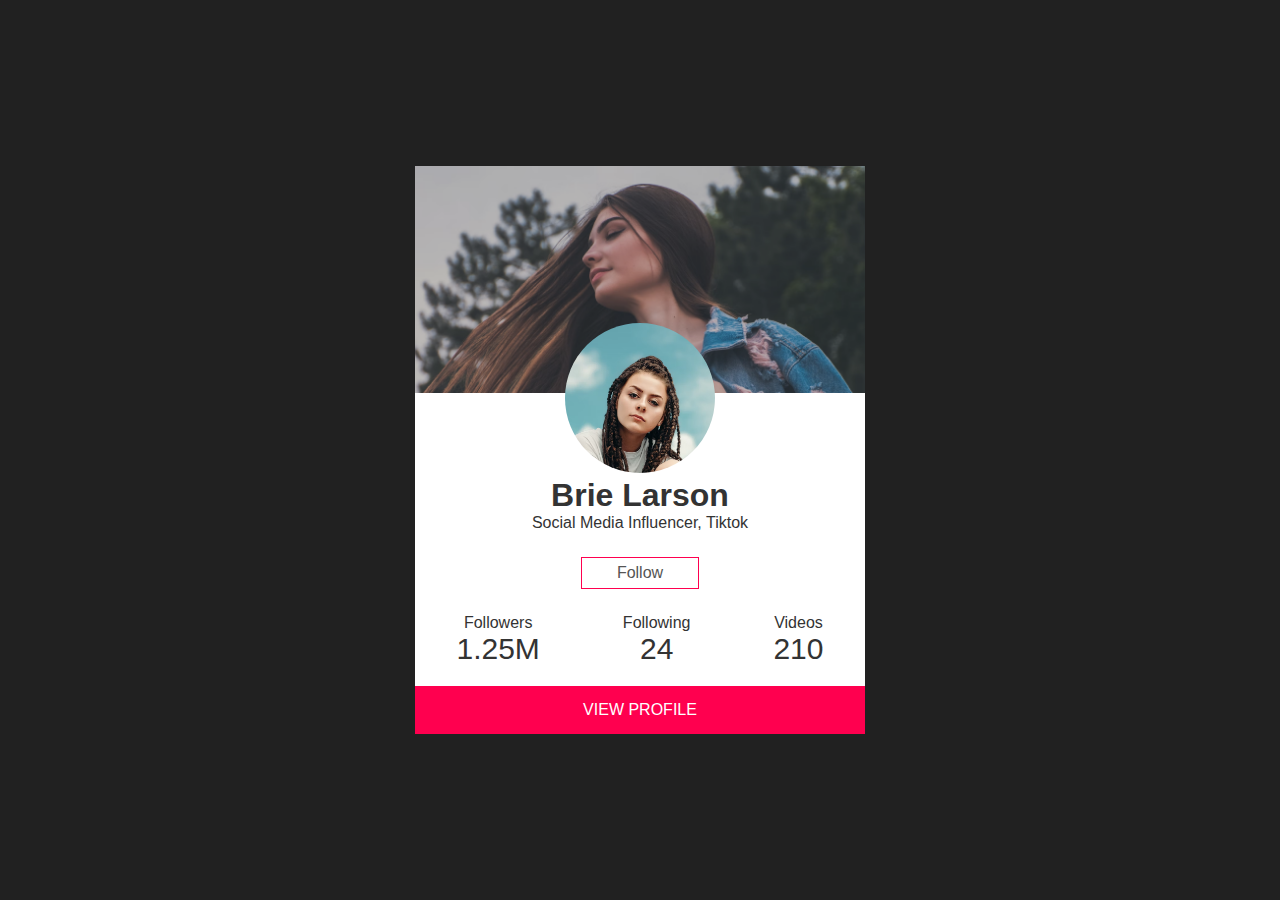
<file: Project 2 (Profile card Using HTML and CSS)/index.html>
<!DOCTYPE html>
<html lang="en">
<head>
    <title>Profile Card Design</title>
    <link rel="stylesheet" href="style.css">
</head>
<body>
    <div class="container">
        <div class="profile-card">
            <img src="cover.png" class="cover-pic">
            <img src="profile.png" class="profile-pic">
            <h1> Brie Larson</h1>
            <p>Social Media Influencer, Tiktok</p>
            <a href="#" class="follow-btn">Follow</a>

            <div class="row">
                <div>
                    <p>Followers</p>
                    <h2>1.25M</h2>
                </div>
                <div>
                    <p>Following</p>
                    <h2>24</h2>
                    </div>

                    <div>
                        <p>Videos</p>
                        <h2>210</h2>
                    </div>
                </div>
                <a href="#" class="view-btn">VIEW PROFILE</a>
            </div>
        

        </div>
    </div>
</body>
</html>
</file>
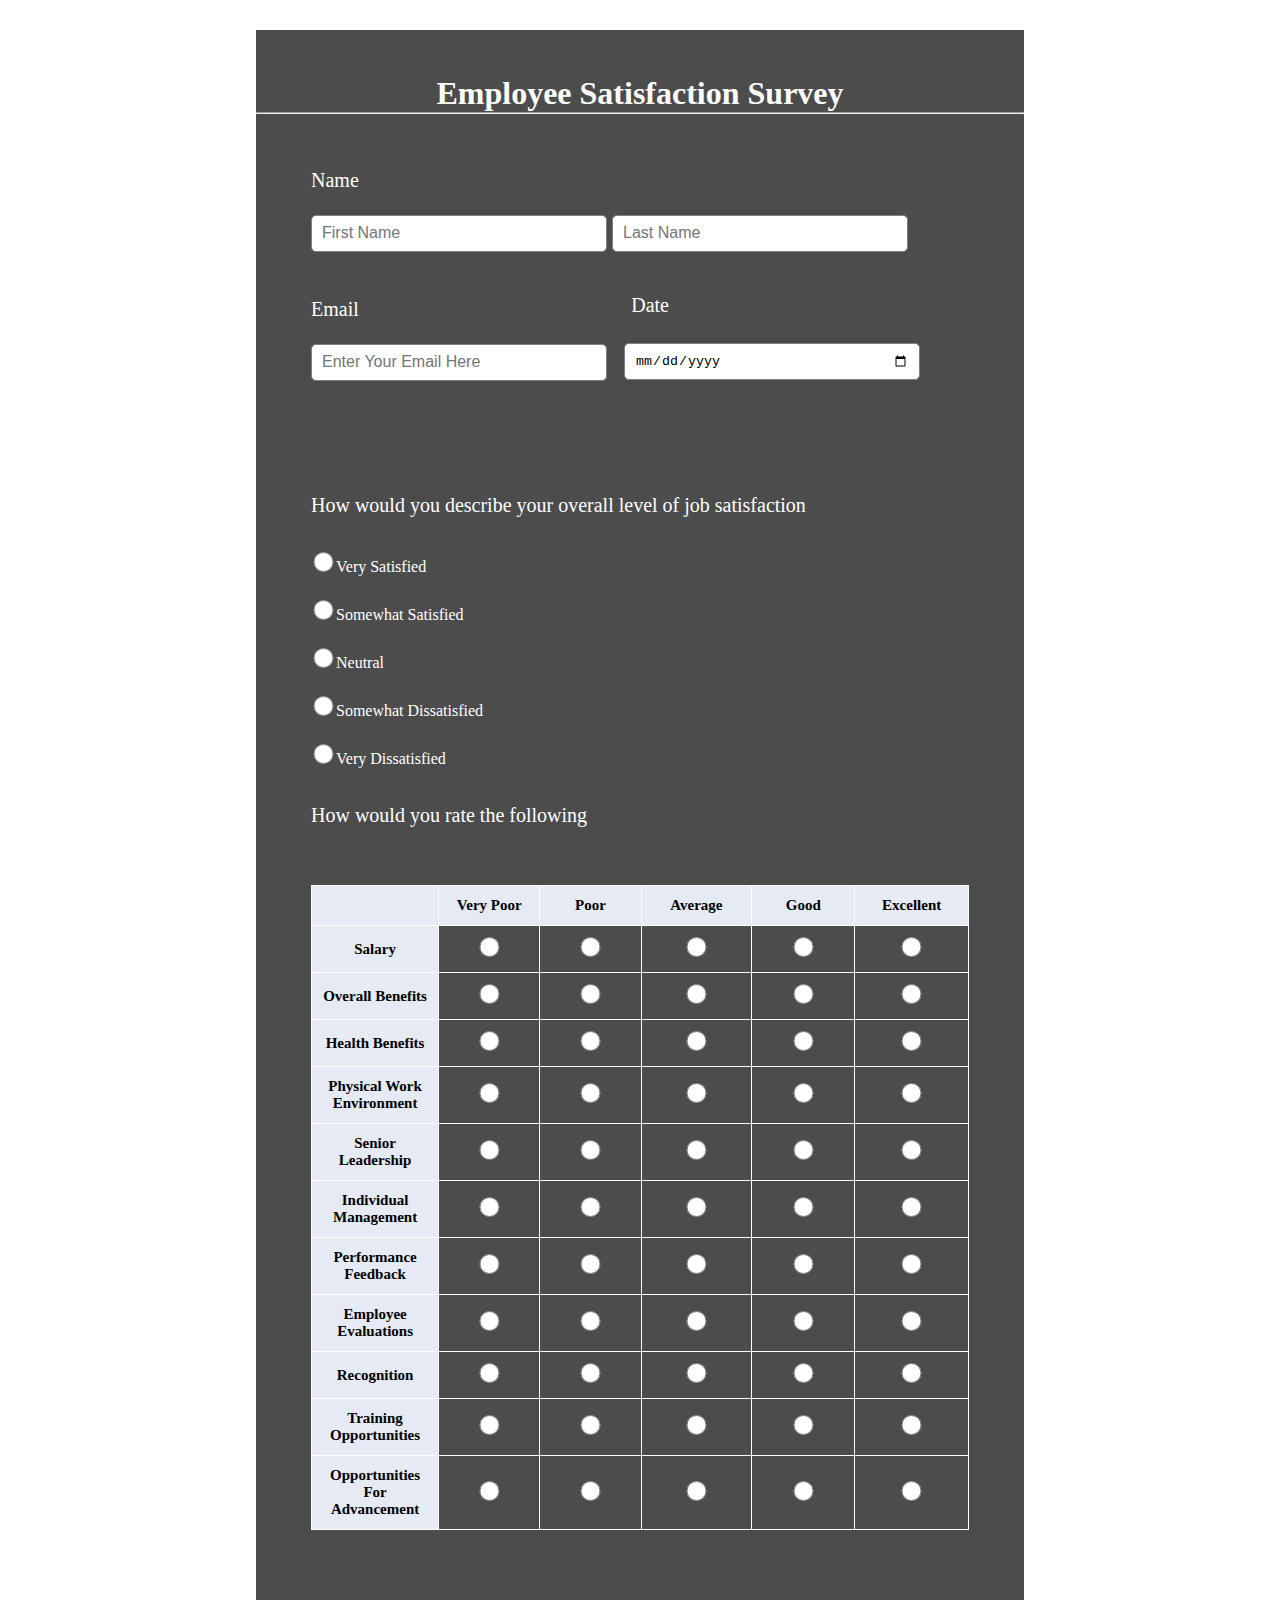
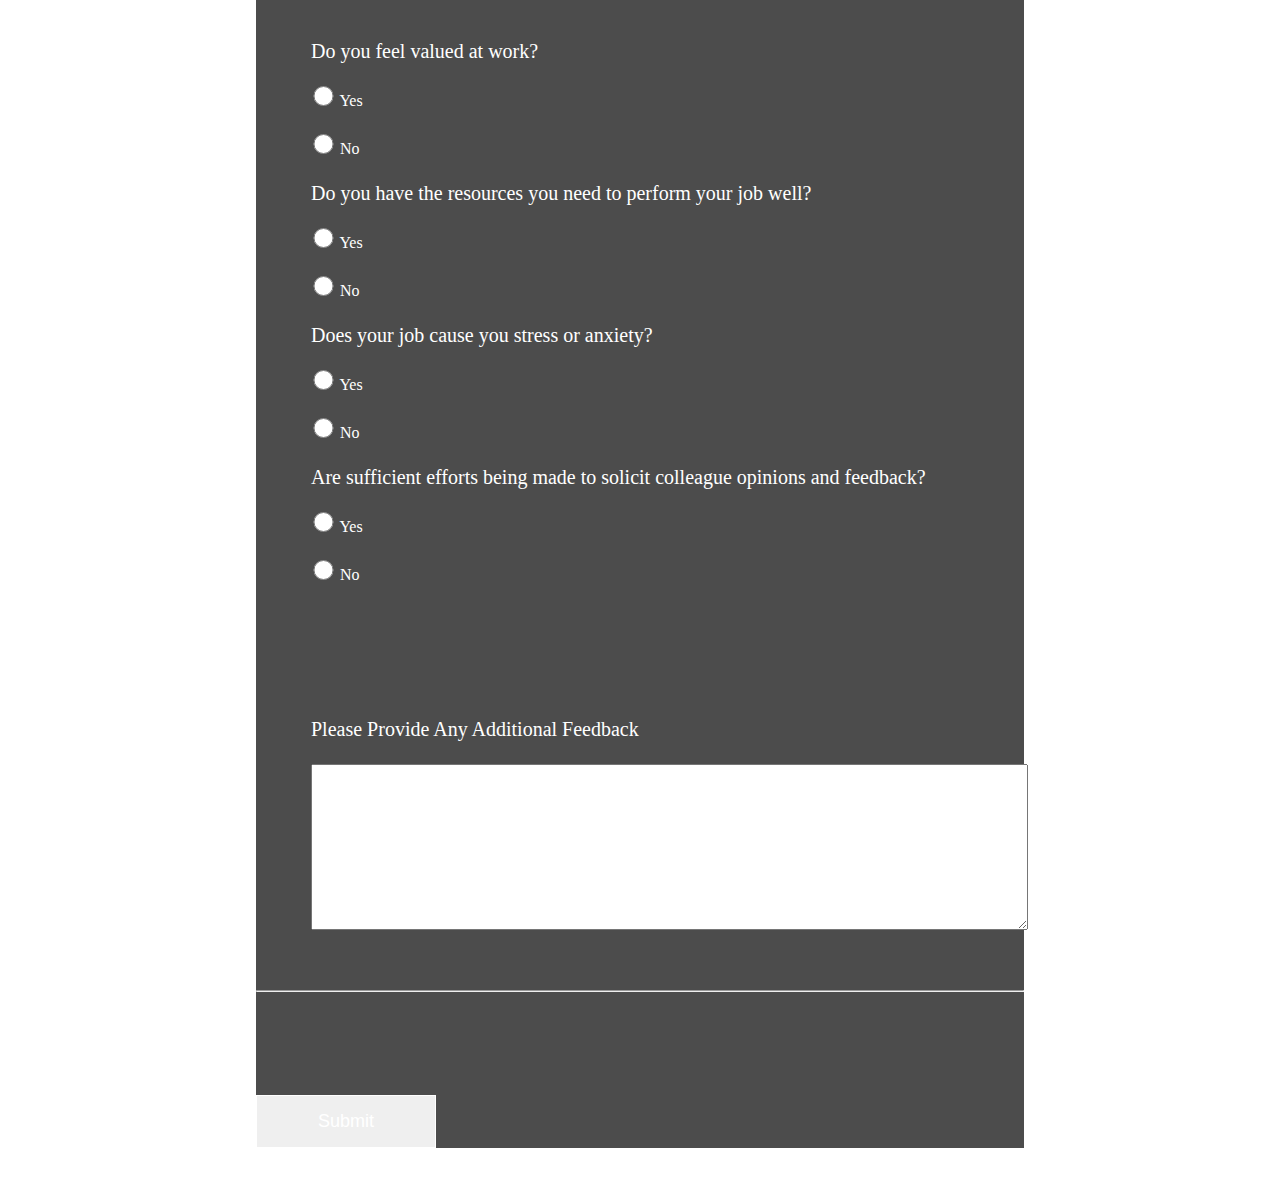
<file: Project 4 (Survey Form Using HTML & CSS)/index.html>
<!DOCTYPE html>
<html lang="en">
<head>
    <meta charset="UTF-8">
    <meta http-equiv="X-UA-Compatible" content="IE=edge">
    <meta name="viewport" content="width=device-width, initial-scale=1.0">
    <title>Survey Form</title>
    <link rel="stylesheet" href="style.css">
</head>
<body>
    <form>
        <h1>
            Employee Satisfaction Survey
        </h1>
        <hr>
        <div class="details">
           <label>Name</label> <br><br>
           <input type="text" placeholder="First Name">
           <input type="text" placeholder="Last Name" class="align"> <br><br><br>
           <label>Email</label> <br><br>
           <input type="email" name="email" placeholder="Enter Your Email Here">
           <div class="dates">
                <label id="date">Date</label> <br><br>
                <input type="date" name="date" placeholder="Date" class="alignment">
           </div>
        </div>
        <div class="radio">
            <p>How would you describe your overall level of job satisfaction</p> <br>
            <input type="radio" name="size" id=""><span>Very Satisfied</span> <br><br>
            <input type="radio" name="size" id=""><span>Somewhat Satisfied</span> <br><br>
            <input type="radio" name="size" id=""><span>Neutral</span> <br><br>
            <input type="radio" name="size" id=""><span>Somewhat Dissatisfied</span> <br><br>
            <input type="radio" name="size" id=""><span>Very Dissatisfied</span> <br><br>
            <p> How would you rate the following</p><br><br>
            <table>
                <body>
                    <tr>

                        <th></th>
                        <th>Very Poor</th>
                        <th>Poor</th>
                        <th>Average</th>
                        <th>Good</th>
                        <th>Excellent</th>
                    </tr>
                    <tr>

                        <label><th>Salary</th></label>
                        <td><input type="radio" name="salary"></td>
                        <td><input type="radio" name="salary"></td>
                        <td><input type="radio" name="salary"></td>
                        <td><input type="radio" name="salary"></td>
                        <td><input type="radio" name="salary"></td>
                    </tr>
                    <tr>
                        <label><th>Overall Benefits</th></label>
                        <td><input type="radio" name="benefits"></td>
                        <td><input type="radio" name="benefits"></td>
                        <td><input type="radio" name="benefits"></td>
                        <td><input type="radio" name="benefits"></td>
                        <td><input type="radio" name="benefits"></td>
                </tr>
                    <tr>
                        <label><th>Health Benefits</th></label>
                        <td><input type="radio" name="health"></td>
                        <td><input type="radio" name="health"></td>
                        <td><input type="radio" name="health"></td>
                        <td><input type="radio" name="health"></td>
                        <td><input type="radio" name="health"></td>
                    </tr>

                    <tr>
                        <label><th>Physical Work Environment</th></label>
                        <td><input type="radio" name="physical"></td>
                        <td><input type="radio" name="physical"></td>
                        <td><input type="radio" name="physical"></td>
                        <td><input type="radio" name="physical"></td>
                        <td><input type="radio" name="physical"></td>
                    </tr>

                    <tr>
                        <label><th>Senior Leadership</th></label>
                        <td><input type="radio" name="senior"></td>
                        <td><input type="radio" name="senior"></td>
                        <td><input type="radio" name="senior"></td>
                        <td><input type="radio" name="senior"></td>
                        <td><input type="radio" name="senior"></td>
                    </tr>

                    <tr>
                        <label><th>Individual Management</th></label>
                        <td><input type="radio" name="individual"></td>
                        <td><input type="radio" name="individual"></td>
                        <td><input type="radio" name="individual"></td>
                        <td><input type="radio" name="individual"></td>
                        <td><input type="radio" name="individual"></td>
                    </tr>

                    <tr>
                        <label><th>Performance Feedback</th></label>
                        <td><input type="radio" name="performance"></td>
                        <td><input type="radio" name="performance"></td>
                        <td><input type="radio" name="performance"></td>
                        <td><input type="radio" name="performance"></td>
                        <td><input type="radio" name="performance"></td>
                    </tr>

                    <tr>
                        <label><th>Employee Evaluations</th></label>
                        <td><input type="radio" name="employee"></td>
                        <td><input type="radio" name="employee"></td>
                        <td><input type="radio" name="employee"></td>
                        <td><input type="radio" name="employee"></td>
                        <td><input type="radio" name="employee"></td>
                    </tr>

                    <tr>
                        <label><th>Recognition</th></label>
                        <td><input type="radio" name="recognition"></td>
                        <td><input type="radio" name="recognition"></td>
                        <td><input type="radio" name="recognition"></td>
                        <td><input type="radio" name="recognition"></td>
                        <td><input type="radio" name="recognition"></td>
                    </tr>

                    <tr>
                        <label><th>Training Opportunities</th></label>
                        <td><input type="radio" name="training"></td>
                        <td><input type="radio" name="training"></td>
                        <td><input type="radio" name="training"></td>
                        <td><input type="radio" name="training"></td>
                        <td><input type="radio" name="training"></td>
                    </tr>

                    <tr>
                        <label><th>Opportunities For Advancement</th></label>
                        <td><input type="radio" name="opportunities"></td>
                        <td><input type="radio" name="opportunities"></td>
                        <td><input type="radio" name="opportunities"></td>
                        <td><input type="radio" name="opportunities"></td>
                        <td><input type="radio" name="opportunities"></td>
                    </tr>
                </body>
            </table>
        </div>  
        <div class="questions">
            <label>Do you feel valued at work? </label> <br><br>
            <input type="radio" name="feel" id=""><span> Yes</span> <br><br>
            <input type="radio" name="feel" id=""><span> No</span> <br><br>

            <label>Do you have the resources you need to perform your job well? </label> <br> <br>
            <input type="radio" name="resources" id=""><span> Yes</span> <br><br>
            <input type="radio" name="resources" id=""><span> No</span> <br><br>

            <label>Does your job cause you stress or anxiety?</label> <br><br>
            <input type="radio" name="stress" id=""><span> Yes</span> <br><br>
            <input type="radio" name="stress" id=""><span> No</span> <br><br>

            <label>Are sufficient efforts being made to solicit colleague opinions and feedback?</label> <br> <br>
            <input type="radio" name="efforts" id=""><span> Yes</span> <br><br>
            <input type="radio" name="efforts" id=""><span> No</span>  <br><br>
        </div>

        <div class="feedback">
            <label>Please Provide Any Additional Feedback</label>  <br><br>
            <textarea name="feedback" id="" cols="68" rows="8"></textarea>
        </div>

        <hr> <br>
         <div class="btn"></div>
         <button>Submit</button>
        
    </form>
</body>
</html>
</file>
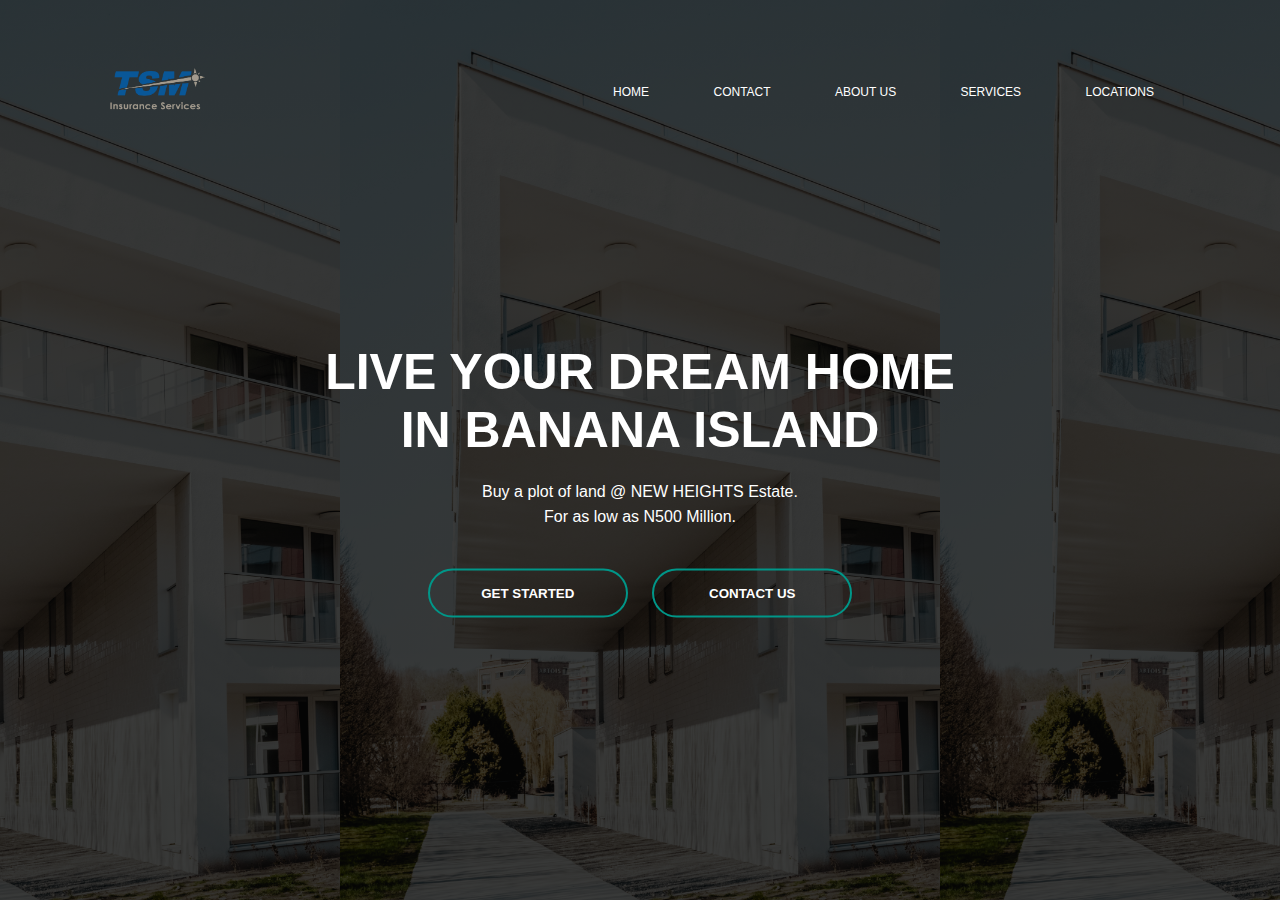
<file: Project 5 (Website using HTML and CSS)/index.html>
<!DOCTYPE html>
<html lang="en">
<head>
    <title>Home design website</title>
    <link rel="stylesheet" href="style.css">
</head>
<body>
    <div class="banner">
        <div class="navbar">
            <img src="Logo 2.png" class="Logo">
            <ul>
                <li><a href="#">Home</a></li>
                <li><a href="#">Contact</a></li>
                <li><a href="#">About Us</a></li>
                <li><a href="#">Services</a></li>
                <li><a href="#">Locations</a></li>

            </ul>
        </div>

        <div class="content">
            <h1>LIVE YOUR DREAM HOME <br> IN  BANANA ISLAND</h1>
            <p> Buy a plot of land @ NEW HEIGHTS Estate. <br> For as low as N500 Million.</p>
            <div>
                <button type="button"><span></span>GET STARTED</button>
                <button type="button"><span></span> CONTACT US</button> 
            </div>
            
        </div>
        
    </div>
</body>
</html>
</file>
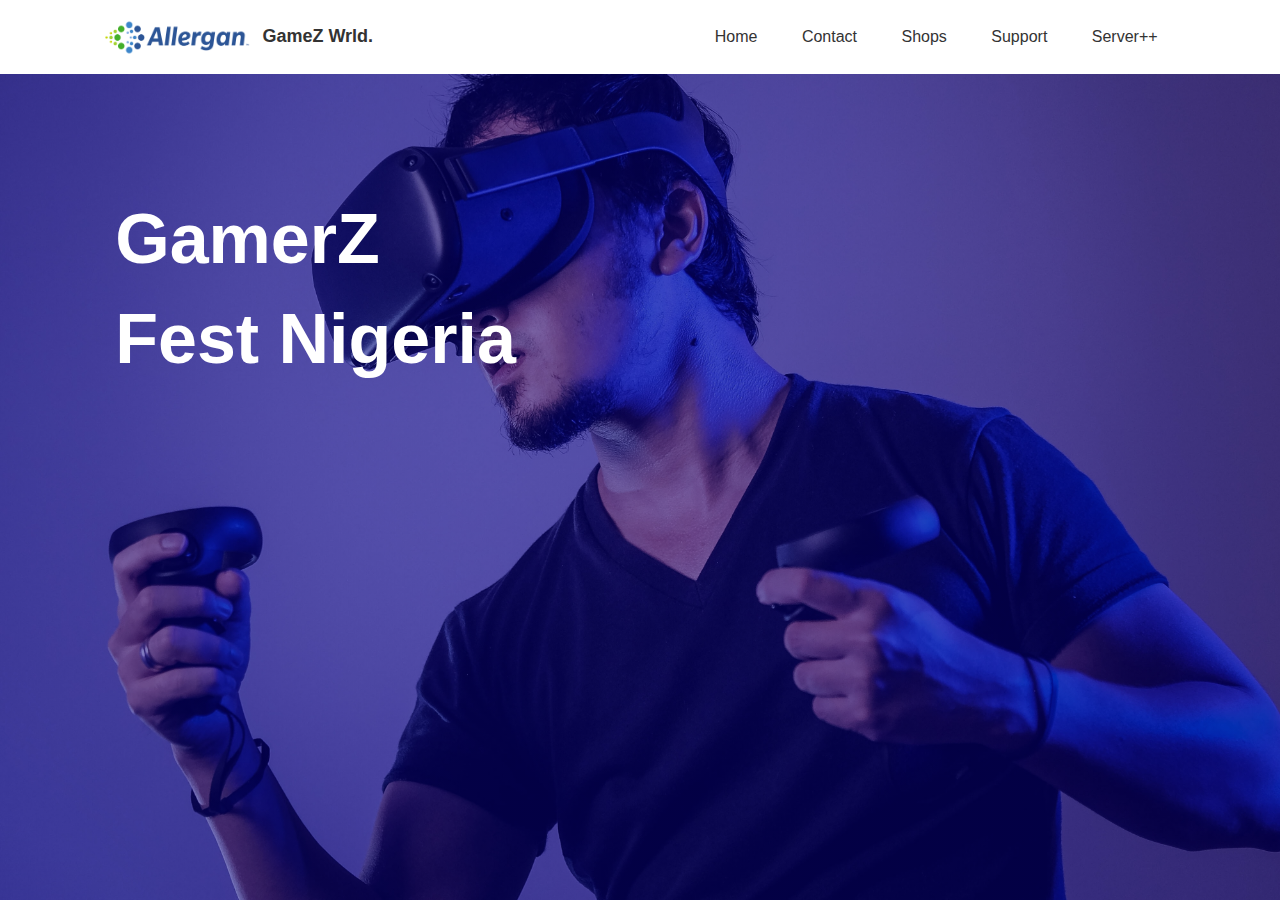
<file: Project 7 (Website with Amimation using HTML and CSS)/index.html>
<!DOCTYPE html>
<html lang="en">
<head>
    <meta charset="UTF-8">
    <title>Document</title>
    <link rel="stylesheet" href="style.css">
</head>
<body>
     <div class="header">
        <nav>
            <div class="logo">
                <img src="Logo.png" alt="Logo">
                <span>GameZ Wrld. </span>
            </div>
            <ul>
                <li><a href="#">Home</a> </li>
                <li><a href="#">Contact</a> </li>
                <li><a href="#">Shops</a> </li>
                <li><a href="#">Support</a> </li>
                <li><a href="#">Server++</a> </li>
            </ul>
        </nav>

        <div class="content">
            <h1 class="slide-left"> GamerZ <br> Fest Nigeria</h1>
            <p class="slide-left">The gathering of true gamers and <br> games fans all around Africa.</p>
            <div class="links slide-left">
                <a href="#" class="btn">Learn More</a>
                <a href="#">Start Booking</a>
            </div>
        </div>

     </div>
</body>
</html>
</file>
<file: Project 2 (Profile card Using HTML and CSS)/style.css>
* {
    padding: 0;
    margin: 0;
    font-family: sans-serif;
    box-sizing: border-box;
}

.container {
    width: 100%;
    min-height: 100vh;
    background: #212121;
    display: flex;
    align-items: center;
    justify-content: center;
}

.profile-card {
    width: 90%;
    max-width: 450px;
    text-align: center;
    background: #fff;
    color: #333;
}

.cover-pic {
    display: block;
    width: 100%;
}

.profile-pic{
    width: 150px;
    border-radius: 50%; /* I Wonder why the Circle is looking Squished? */
    margin-top: -70px;
    box-shadow: 0 0 0 0px #ff004f;
    transition: box-shadow 0.5s; 
}

.profile-pic:hover{
    box-shadow: 0 0 0 5px #ff004f;
}

.profile-card h1{
    font-weight: 600;
    font-family:Verdana, Geneva, Tahoma, sans-serif;
}

.profile-card h1 p {
    font-weight: 200;
    font-family:'Arial Narrow Bold';
}

.follow-btn{
    display: inline-block;
    text-decoration: none;
    border: 1px solid #ff004f;
    color: #555;
    padding: 6px 35px;
    margin: 25px 0;
}

.row{
    display: flex;
    justify-content: space-around;
}

.row h2{
    font-weight: 500;
    font-size: 30px;
}

.view-btn{
    display: inline-block;
    text-decoration: none;
    background: #ff004f;
    color: #fff;
    width: 100%;
    padding: 15px 0;
    margin-top: 20px;
}
</file>
<file: Project 4 (Survey Form Using HTML & CSS)/style.css>
* {
    padding: 0;
    margin: 0;
 }

 /*body{
    background-image: url(strategic20.png);
    background-size: cover;
 } */

 form{
    color: #fff;
    width: 60%;
    margin: 30px auto;
    background-color: rgba(0,0,0,0.7);
 }

 form h1{
    text-align: center;
    padding-top: 45px;
}

form .details {
    padding: 55px 55px 0 55px;
    font-size: 20px;
}

form .details input {
    width: 274px;
    height: 15px;
    padding: 10px;
    border-radius: 5px;
    border: 1.5px solid gray;
}

.deatils .align {
    margin-left: 50px;
}

.details .alignment {
    float: right;
    position: relative;
    right: 49px;
    bottom: 16px;
}

.details .dates #date {
    float: right;
    position: relative;
    right: 300px;
    bottom: 19px;
}

.details .dates {
    position: relative;
    bottom: 68px;
} 

::placeholder {
    font-size: 1rem;
}

.radio {
    padding: 55px;
    font-size: 20px;
}

input[type="radio"] {
    width: 25px;
    height: 20px;
    column-rule: #001858;
    
}

p{ 
    text-align: left;
    font-size: 20px;
    color: white;
    padding-top: 12px;
    margin-bottom: 12px;
}
table {
    border-collapse: collapse;
    empty-cells: hide;
    color: black;
}
tr label {
    width: 17vw;
    display: inline-block;
}
table th,td {
    padding: 11px;
    font-size: 15px;
    width: 9vw;
    text-align: center;
    border: 1px solid white;
}
table tr th{
    background-color: #e5eaf4;
}

.questions {
    padding: 55px;
    font-size: 20px;
}

span {
    font-size: 1rem;
}
 .feedback {
    padding: 55px;
    font-size: 20px;
 }

 .feedback textarea {
    padding: 10px;
    font-size: 1rem;
 }

 .btn {
    padding: 35px 0 50px 0;
    width: 90%;
    display: flex;
    justify-content: center;
    margin: auto;
 }

 form button {
    padding: 15px;
    font-size: 18px;
    width: 10em;
    background-color: linear-gradient(0deg, #fc8d83 0, #e4685d);
    color: white;
    border: 1px solid white;
    cursor: pointer; 
}
</file>
<file: Project 5 (Website using HTML and CSS)/style.css>
* {
    margin: 0;
    padding: 0;
    font-family:Helvetica;
}

.banner{
   width: 100%;
   height: 100vh;
   background-image: linear-gradient(rgba(0,0,0,0.75), rgba(0,0,0,0.75)), url(Images.jpg);
   background-size: contain; 
   background-position: center;
}

.navbar {
    width: 85%;
    margin: auto;
    padding: 45px 0;
    display: flex;
    align-items: center;
    justify-content: space-between;
    text-transform: uppercase;
}
.Logo {
    width: 120px;
    cursor: pointer;
}

.navbar ul li {
    list-style: none;
    display: inline-block;
    margin: 0 30px;
    position: relative;
}

.navbar ul li a {
    text-decoration: none;
    color: white;
    font-size: 12px;
}

.navbar ul li::after {
    content: '';
    height: 3px;
    width: 0%;
    background: #009688;
    position: absolute;
    left: 0;
    bottom: -10px;
    transition: 0.5s;
}

.navbar ul li:hover::after {
    width: 100%;
}

.content {
    width: 100%;
    position: absolute;
    top: 50%;
    transform: translateY(-50%);
    text-align: center;
    color: white;
}

.content h1 {
    font-size: 50px;
    margin-top: 80px;
}

.content p {
    margin: 20px auto;
    font-weight: 100;
    line-height: 25px;
}
button{
    width: 200px;
    padding: 15px 0;
    text-align: center;
    margin: 20px 10px;
    border-radius: 25px;
    font-weight: bold;
    border: 2px solid #009688;
    color:white;
    background: transparent;
    position: relative;
    overflow: hidden;
}

span{
    background: #009688;
    height: 100%;
    width: 0%;
    border-radius: 25px;
    position: absolute;
    left: 0;
    bottom: 0;
    z-index: -1;
    transition: 0.5s;
}

button:hover span {
    width: 100%;
}
button:hover {
    border: none;
}
</file>
<file: Project 7 (Website with Amimation using HTML and CSS)/style.css>
* {
    padding: 0;
    margin: 0;
    box-sizing: border-box;
    font-family: sans-serif;
}
.header {
    width: 100%;
    height:100vh;
    background-image: linear-gradient(rgba(5,0,136,0.5), rgba(5,0,136,0.5)), url(gamer.jpg);
    background-position: center;
    background-size: cover;
    overflow-x: hidden;
}
nav {
    width: 100%;
    display: flex;
    justify-content: space-between;
    align-items: center;
    padding: 18px 8%;
    transition: background 1s;
}
nav .logo {
    display: flex;
    align-items: center;
    font-size: 18px;
    font-weight: 600;
    color: white;
}
nav .logo img{
    width: 150px;
    margin-right: 10px;
}
nav ul li {
    display: inline-block;
    list-style: none;
    margin: 10px 20px;
}
 nav ul li a {
    text-decoration: none;
    color: white;
    font-weight: 500;
 }

 nav:hover{
    background: white;
 }

 nav:hover .logo {
    color: #333;
 }

 nav:hover ul li a{
    color: #333;
 }

.content{
    margin-top: 9%;
    margin-left: 9%;
    color: white;
}

.content h1 {
    font-size: 70px;
    line-height: 100px;
    font-weight: 600;
}
.content p {
    font-size: 20px;
    max-width: 500px;
    line-height: 28px;
    opacity: 0;
    text-transform: capitalize;
}

.links{
    margin-top: 30px;
    opacity:0;
}
.links a{
    color: white;
    text-decoration: none;
    display: inline-block;
}
.btn {
    border: 2px solid white;
    padding: 10px 35px;
    border-radius: 30px;
    margin-right: 15px;
}
.slide-left {
    animation: slide-left 1s linear forwards;
}
@keyframes slide-left{
    0%{
        transform: translate(100px);
        opacity: 0;
    }
    100%{
        transform: translate(0px);
        opacity: 1;
    }
}

p.slide-left {
    animation-delay: 1s;
}
.links.slide-left {
    animation-delay: 2s;
}
</file>
